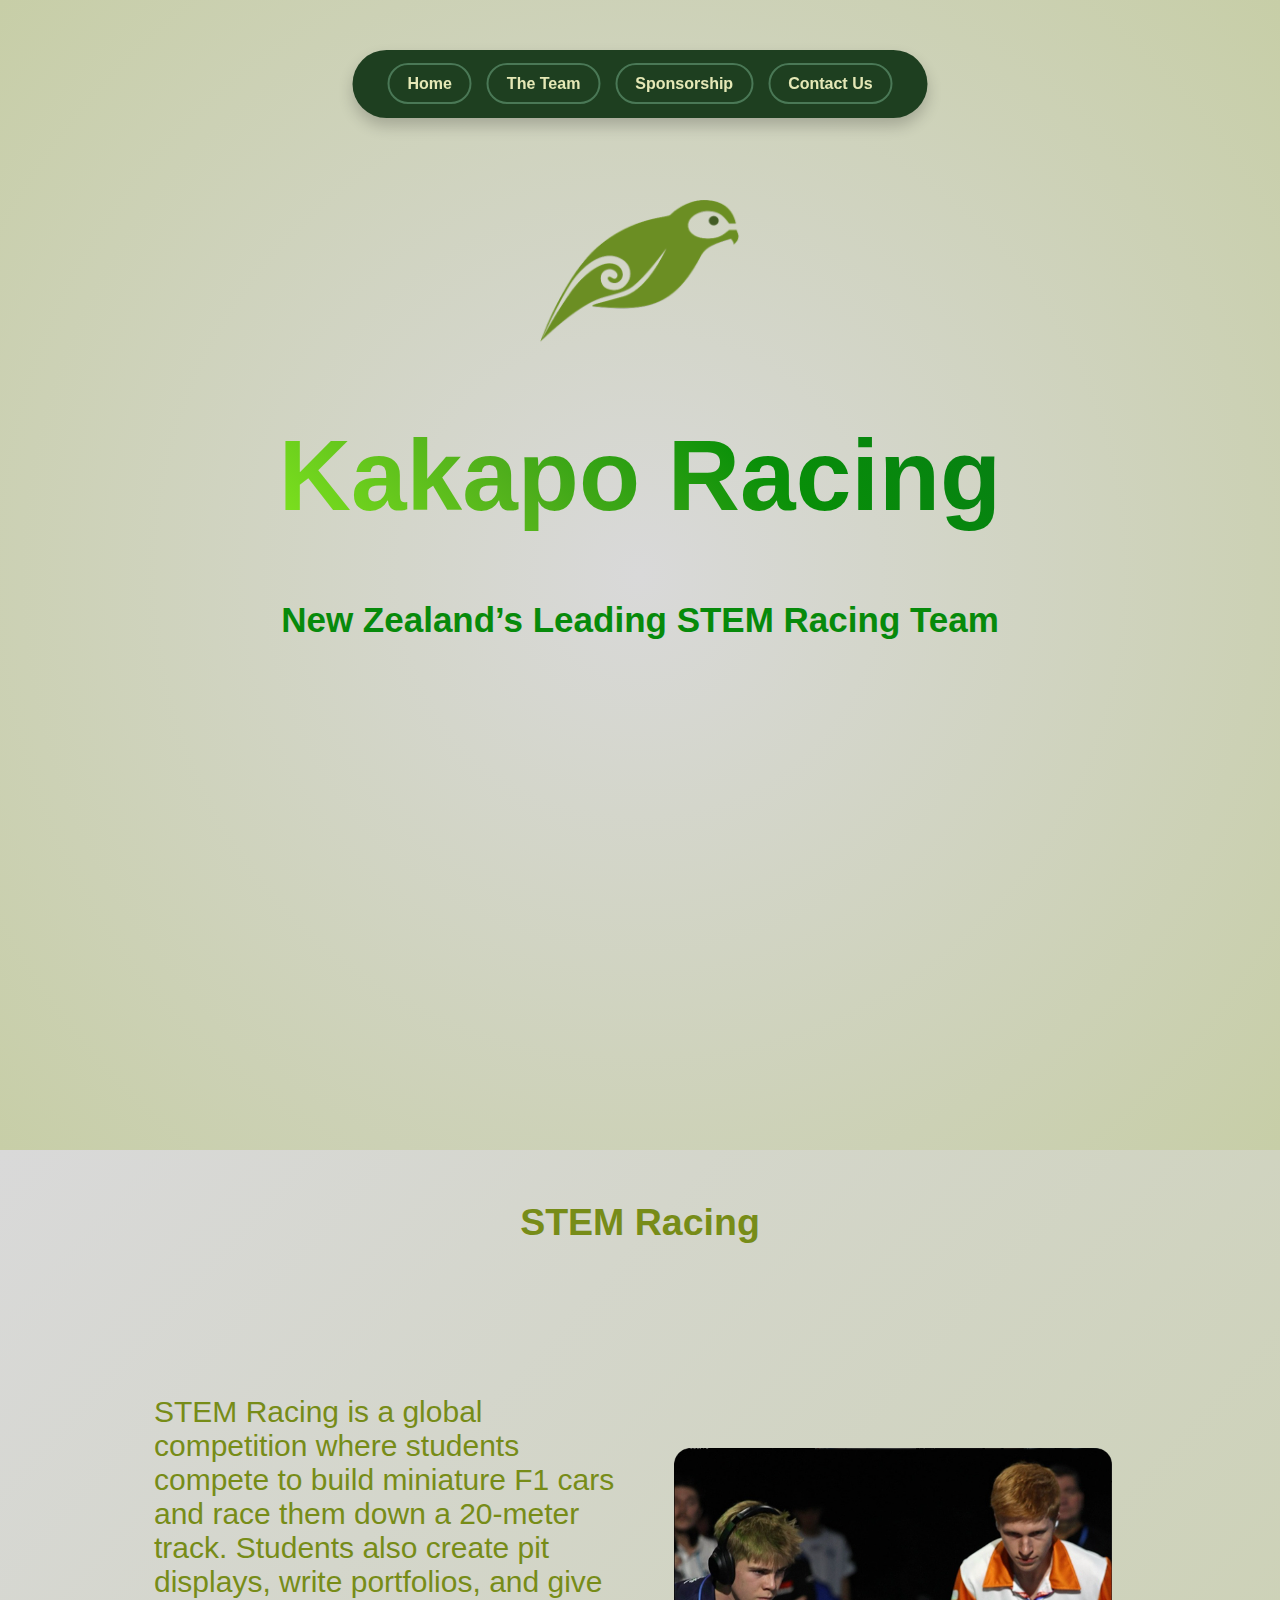
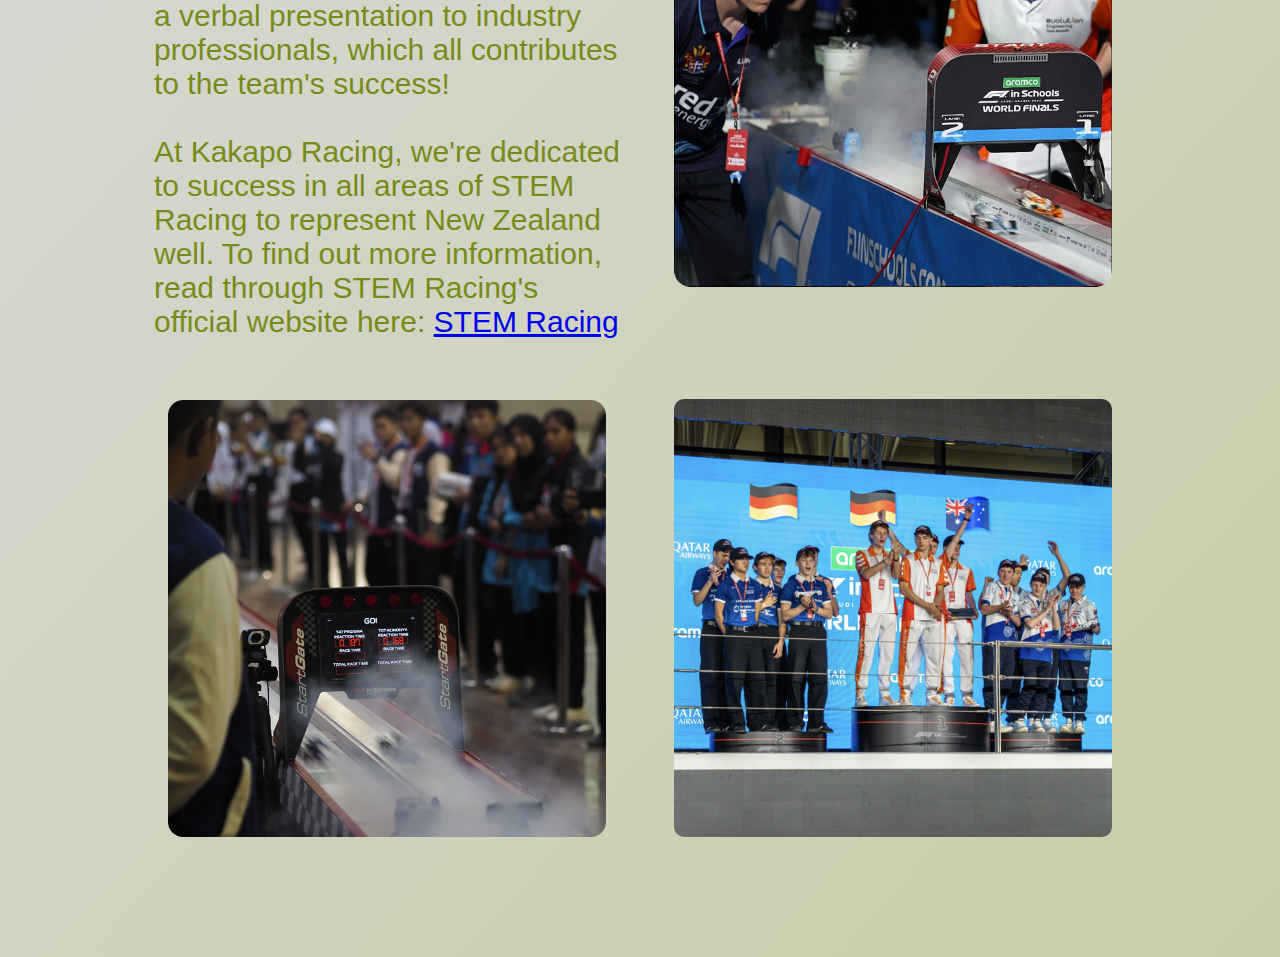
<file: index.html>
<!DOCTYPE html>
<html lang="en">
<head>
    <meta charset="UTF-8">
    <meta name="viewport" content="width=device-width, initial-scale=1.0">
    <title>Kakapo Racing</title>

    <link rel="stylesheet" href="styles.css">
    <link rel="icon" type="image/x-icon" href="assets/ScalableKakapo.png">
</head>
<body>
    <nav class="navbar">
        <input type="checkbox" id="logo-click" class="logo-checkbox">
        <label for="logo-click" class="logo-label">
        <ul>
            <li><a href="index.html">Home</a></li>
            <li><a href="ourteam.html">The Team</a></li>
            <li><a href="sponsorships.html">Sponsorship</a></li>
            <li><a href="contact.html">Contact Us</a></li>
        </ul>
    </nav>

    <script>
        window.addEventListener('scroll', function() {
    const navbar = document.querySelector('.navbar');
    if (window.scrollY > 50) {
        navbar.classList.add('hidden');
    } else {
        navbar.classList.remove('hidden');
    }
});

    </script>
    
    
    

    <header class="hero">
        <img class="logo2" src="assets/ScalableKakapo.png" alt="logo">
        <h1 class="gradient-text">Kakapo Racing</h1>
        <p>New Zealand’s Leading STEM Racing Team</p>
    </header>
  
    <section id="stem" class="section">
        <h2 class="stemtitle">STEM Racing</h2>
    
        <div class="image-gallery">
            <p class="stem">STEM Racing is a global competition where students compete to build miniature F1 cars 
                and race them down a 20-meter track. Students also create pit displays, write portfolios, and give 
                a verbal presentation to industry professionals, which all contributes to the team's success! <br><br>
                At Kakapo Racing, we're dedicated to success in all areas of STEM Racing to represent New Zealand well. 
                To find out more information, read through STEM Racing's official website here: 
                <a href="https://www.stemracing.com/" target="_blank">STEM Racing</a>

            </p>
            <img src="assets/Track.png" alt="STEM Racing">
            <img src="assets/TimingGate.png" alt="STEM Racing">
            <img src="assets/pic3.png" alt="STEM Racing">
        </div>
    </section>
    
</body>
</html>
</file>
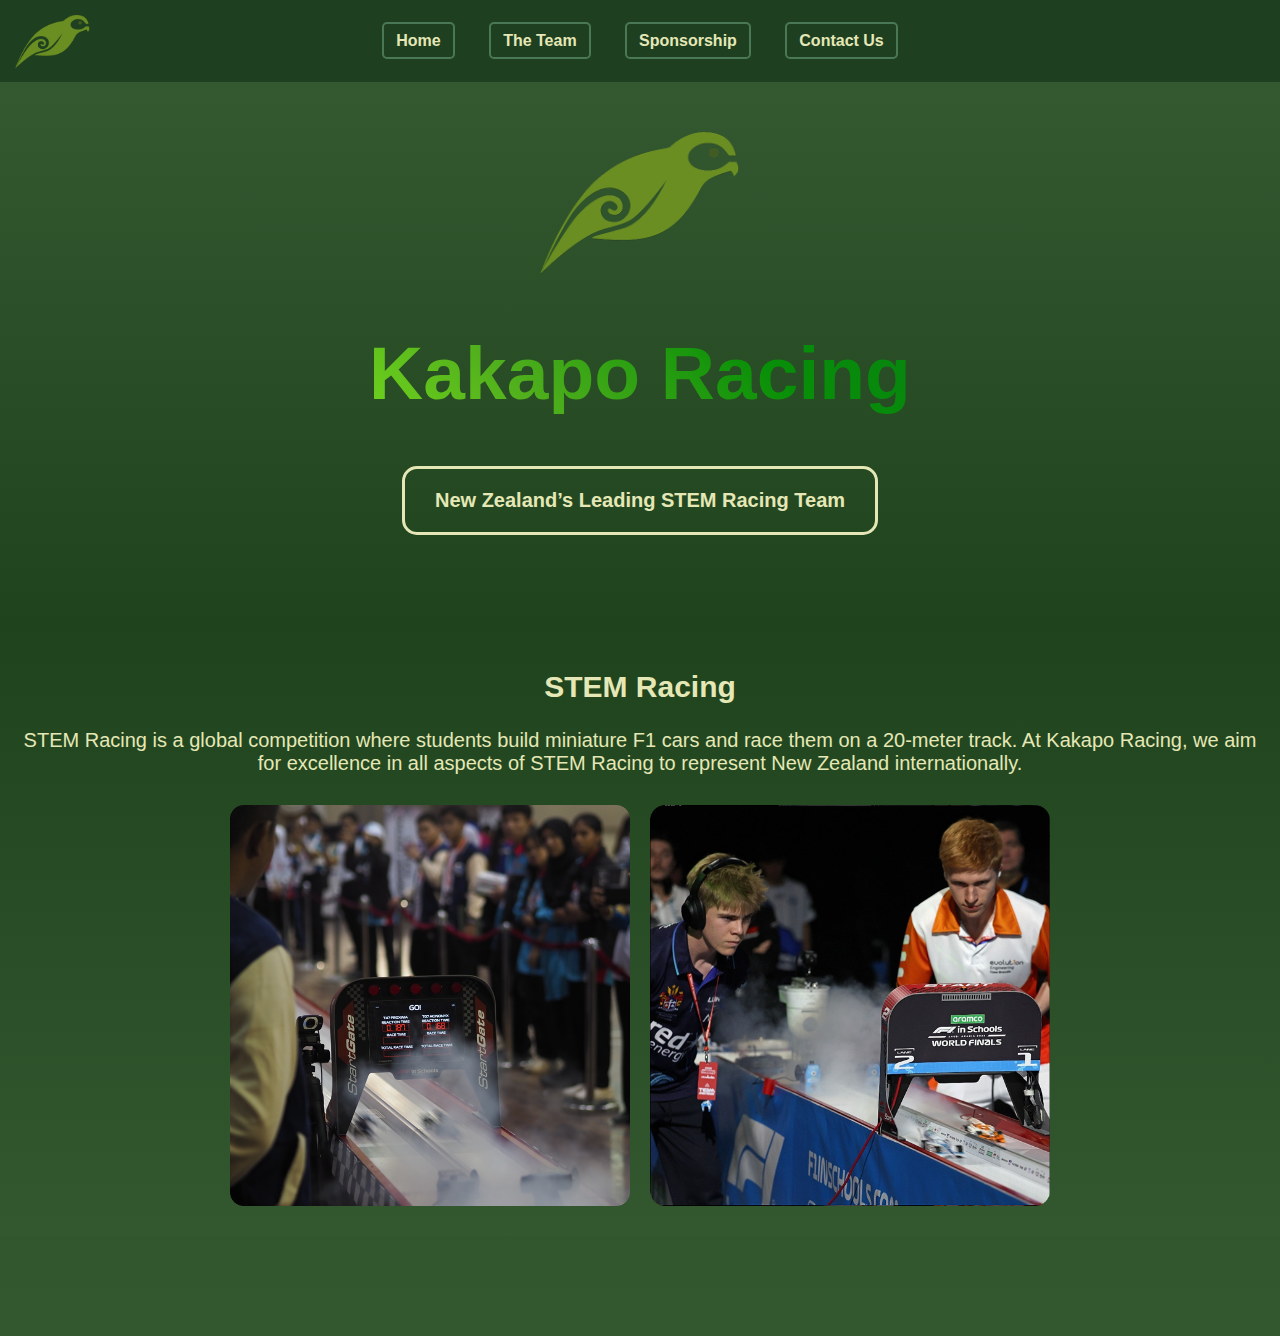
<file: Kakapo Racing/index.html>
<!DOCTYPE html>
<html lang="en">
<head>
    <meta charset="UTF-8">
    <meta name="viewport" content="width=device-width, initial-scale=1.0">
    <title>Kakapo Racing</title>
    <link rel="stylesheet" href="styles.css">
    <link rel="icon" type="image/x-icon" href="/assets/ScalableKakapo.png">
</head>
<body>
    <nav class="navbar">
        <input type="checkbox" id="logo-click" class="logo-checkbox">
        <label for="logo-click" class="logo-label">
        <img class="logo" src="/assets/ScalableKakapo.png" alt="logo">
        <ul>
            <li><a href="index.html">Home</a></li>
            <li><a href="ourteam.html">The Team</a></li>
            <li><a href="sponsorships.html">Sponsorship</a></li>
            <li><a href="contact.html">Contact Us</a></li>
        </ul>
    </nav>

    <header class="hero">
        <img class="logo2" src="/assets/ScalableKakapo.png" alt="logo">
        <h1 class="gradient-text">Kakapo Racing</h1>
        <p>New Zealand’s Leading STEM Racing Team</p>
    </header>
  
    <section id="stem" class="section">
        <h2>STEM Racing</h2>
        <p class="stem" >STEM Racing is a global competition where students build miniature F1 cars and race them on a 20-meter track.
           At Kakapo Racing, we aim for excellence in all aspects of STEM Racing to represent New Zealand internationally.</p>
        <div class="image-gallery">
            <img src="/assets/TimingGate.png" alt="STEM Racing">
            <img src="/assets/Track.png" alt="STEM Racing">
        </div>
    </section>
</body>
</html>
</file>
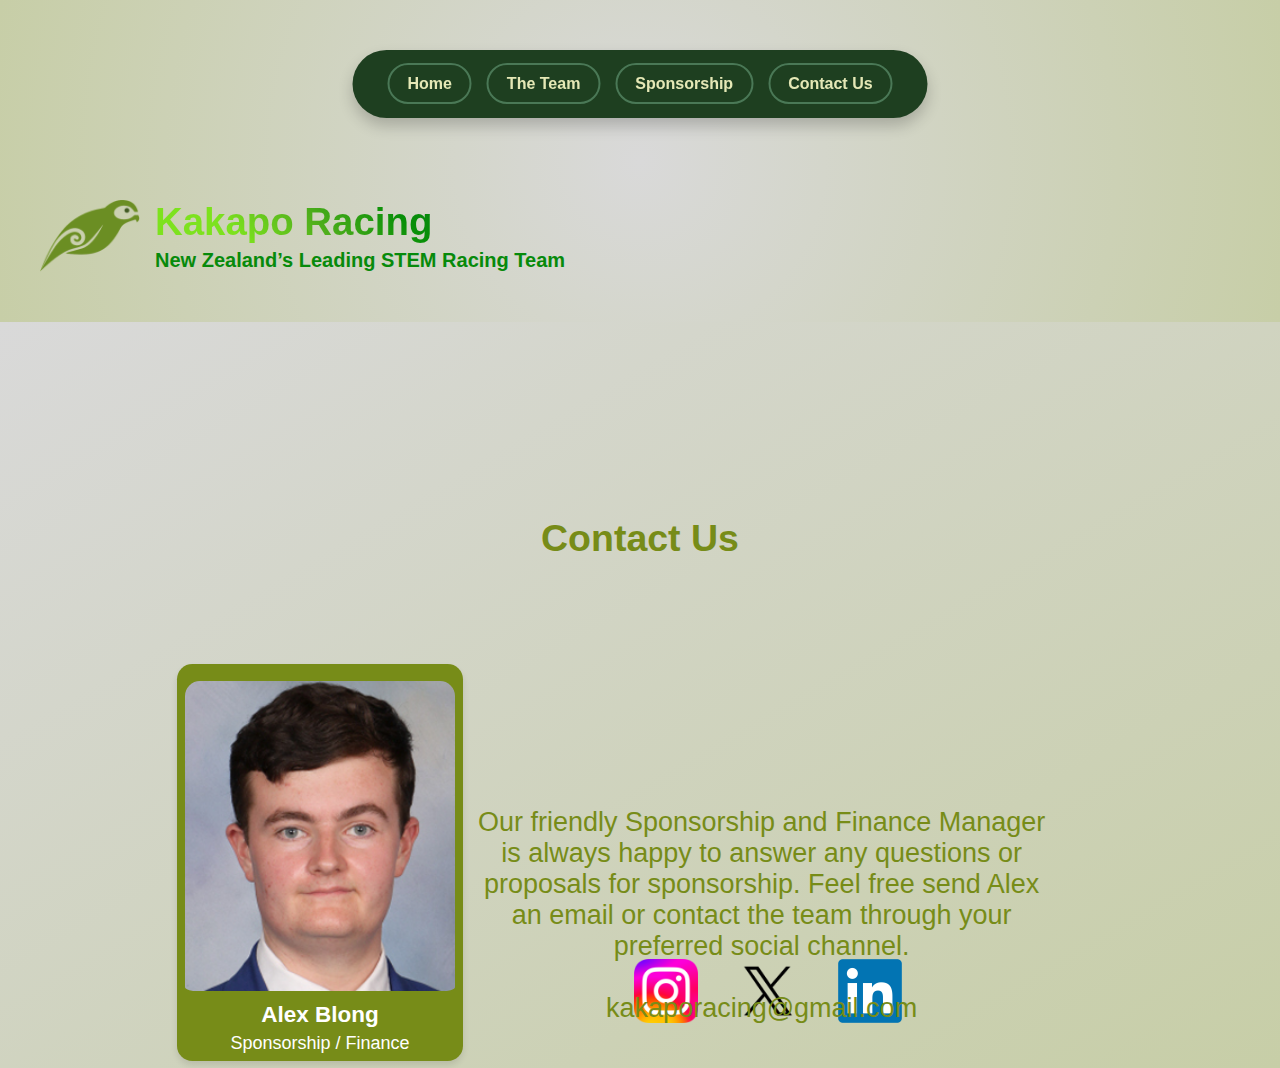
<file: contact.html>
<!DOCTYPE html>
<html lang="en">
<head>
    <meta charset="UTF-8">
    <meta name="viewport" content="width=device-width, initial-scale=1.0">
    <title>Kakapo Racing - Contact Us</title>
    <link rel="stylesheet" href="styles.css">
    <link rel="icon" type="image/x-icon" href="assets/ScalableKakapo.png">
</head>
<body>
    <nav class="navbar">
        <input type="checkbox" id="logo-click" class="logo-checkbox">
        <label for="logo-click" class="logo-label">
        <ul>
            <li><a href="index.html">Home</a></li>
            <li><a href="ourteam.html">The Team</a></li>
            <li><a href="sponsorships.html">Sponsorship</a></li>
            <li><a href="contact.html">Contact Us</a></li>
        </ul>
    </nav>

    <script>
        window.addEventListener('scroll', function() {
    const navbar = document.querySelector('.navbar');
    if (window.scrollY > 50) {
        navbar.classList.add('hidden');
    } else {
        navbar.classList.remove('hidden');
    }
});

    </script>
<header class="hero2">
    <img class="logo3" src="assets/ScalableKakapo.png" alt="logo">
    <div class="hero-text2">
        <h1 class="gradient-text2">Kakapo Racing</h1>
        <p>New Zealand’s Leading STEM Racing Team</p>
    </div>
</header>
  



    <section id="stemc" class="section">
        <h2 class="stemcontact">Contact Us</h2>
        <p class="contact-about">Our friendly Sponsorship and Finance
            Manager is always happy to answer any
            questions or proposals for sponsorship.
            Feel free send Alex an email or contact
            the team through your preferred social
            channel. <br> <br>kakaporacing@gmail.com</p>


            <div class="card-wrapper">
        <div class="contactcard">
            <img src="assets/team-photos/alex.png" alt="Alex Blong">
            <h3>Alex Blong</h3>
            <p>Sponsorship / Finance</p>
        </div>
            </div>

            <div class="social-grid">
        <a href="https://www.instagram.com/kakapo_racing/?utm_source=ig_web_button_share_sheet" target="_blank">
            <img class="instagram" src="assets/instagram.png" alt="Instagram" >
        </a>


        <a href="https://x.com/Kakapo_Racing" target="_blank">
            <img class="instagram" src="assets/x.png" alt="x" >
        </a>    


        <a href="https://www.linkedin.com/company/kakapo-racing/?viewAsMember=true" target="_blank">
            <img class="linkedin" src="assets/linkedIn.png" alt="linkedin" >
        </a>   
        

    </div>


    </section>
</body>
</html>
</file>
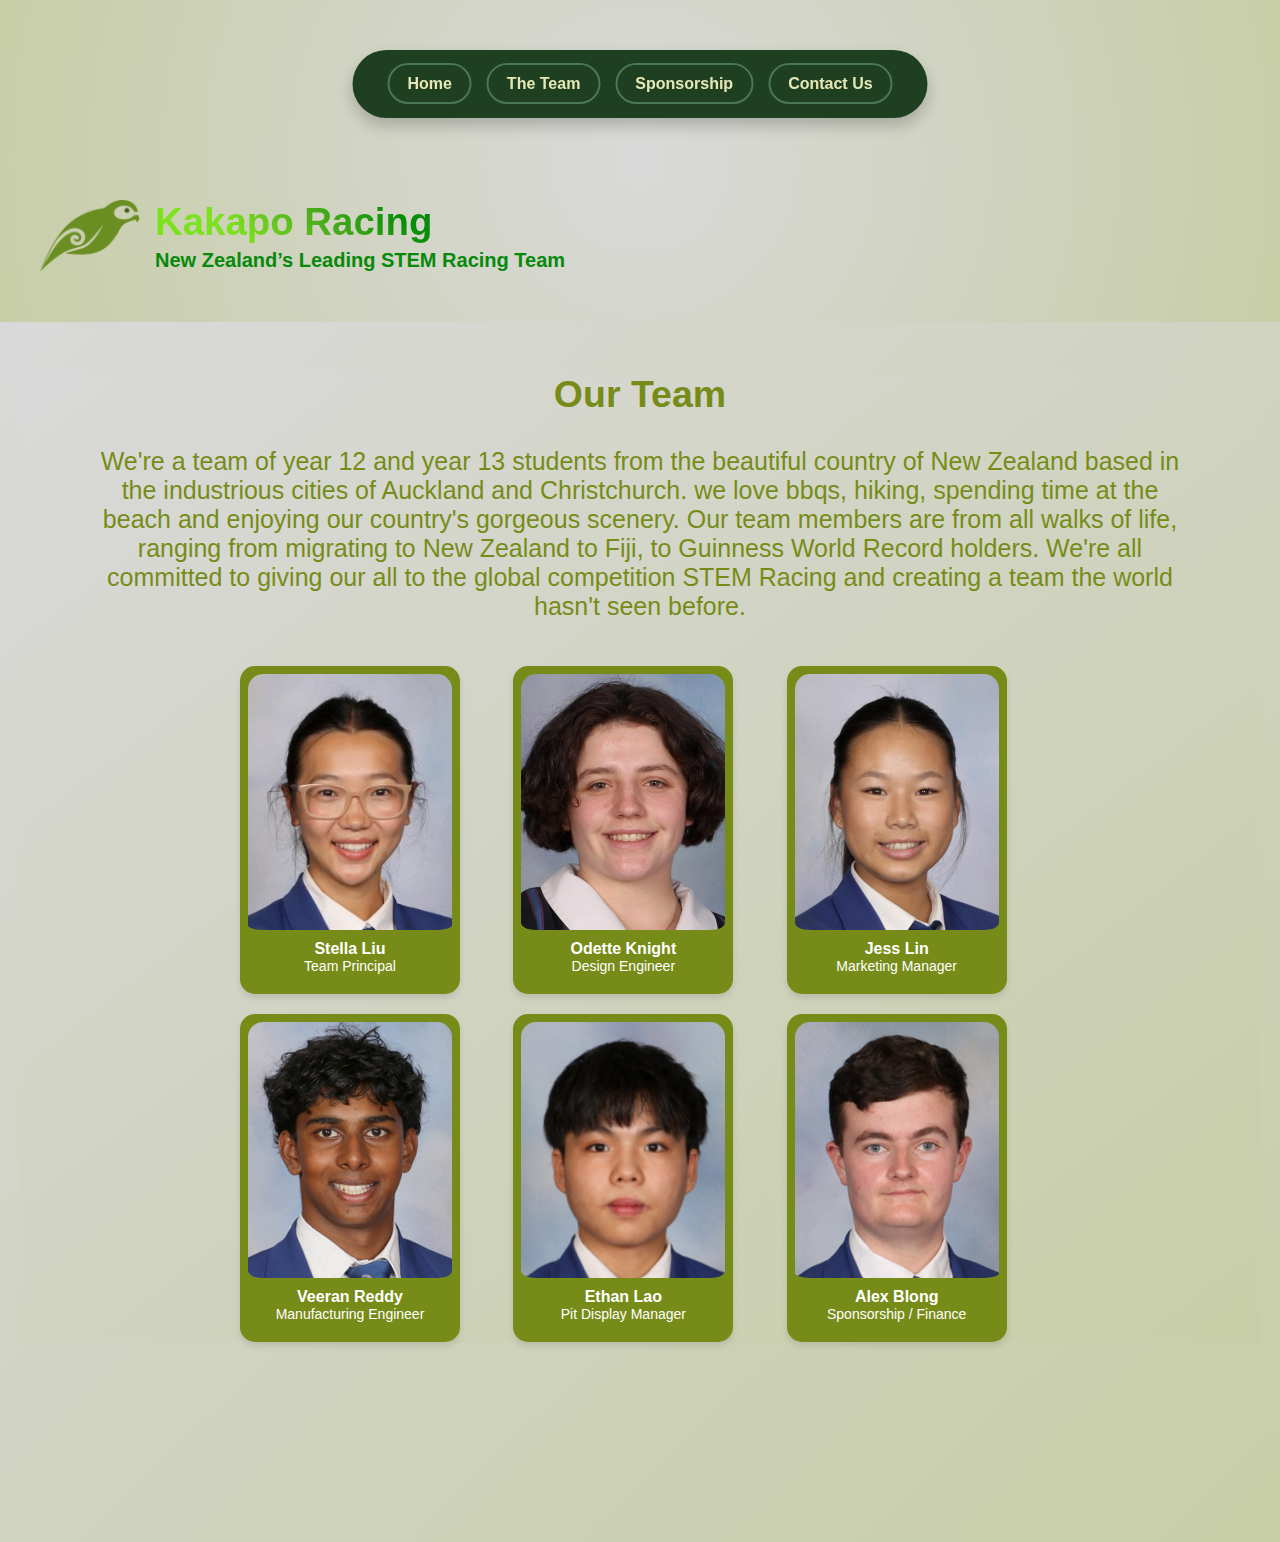
<file: ourteam.html>
<!DOCTYPE html>
<html lang="en">
<head>
    <meta charset="UTF-8">
    <meta name="viewport" content="width=device-width, initial-scale=1.0">
    <title>Kakapo Racing - The Team</title>
    <link rel="stylesheet" href="styles.css">
    <link rel="icon" type="image/x-icon" href="assets/ScalableKakapo.png">
</head>
<body>
    <nav class="navbar">
        <input type="checkbox" id="logo-click" class="logo-checkbox">
        <label for="logo-click" class="logo-label">
        <ul>
            <li><a href="index.html">Home</a></li>
            <li><a href="ourteam.html">The Team</a></li>
            <li><a href="sponsorships.html">Sponsorship</a></li>
            <li><a href="contact.html">Contact Us</a></li>
        </ul>
    </nav>
    <script>
        window.addEventListener('scroll', function() {
    const navbar = document.querySelector('.navbar');
    if (window.scrollY > 50) {
        navbar.classList.add('hidden');
    } else {
        navbar.classList.remove('hidden');
    }
});

    </script>
<header class="hero2">
    <img class="logo3" src="assets/ScalableKakapo.png" alt="logo">
    <div class="hero-text2">
        <h1 class="gradient-text2">Kakapo Racing</h1>
        <p>New Zealand’s Leading STEM Racing Team</p>
    </div>
</header>

    <section id="team" class="section">
        <section id="team" class="sectiont">
        <h2 class="ourteamtitle">Our Team</h2>
        <p class="ourteam">We're a team of year 12 and year 13 students from the beautiful country
            of New Zealand based in the industrious cities of Auckland and
            Christchurch. we love bbqs, hiking, spending time at the beach and
            enjoying our country's gorgeous scenery. Our team members are from
            all walks of life, ranging from migrating to New Zealand to Fiji, to
            Guinness World Record holders. We're all committed to giving our all to
            the global competition STEM Racing and creating a team the world
            hasn't seen before.</p>
        <div class="team-grid">

            <div class="team-member">
                <img src="assets/team-photos/stella.jpeg" alt="Stella Liu">
                <h3>Stella Liu</h3>
                <p>Team Principal</p>
            </div>
            <div class="team-member">
                <img src="assets/team-photos/Odette.png" alt="TBA">
                <h3>Odette Knight</h3>
                <p>Design Engineer</p>
            </div>

            <div class="team-member">
                <img src="assets/team-photos/jess.png" alt="Jess Lin">
                <h3>Jess Lin</h3>
                <p>Marketing Manager</p>
            </div>
            <div class="team-member">
                <img src="assets/team-photos/veeran.png" alt="Veeran">
                <h3>Veeran Reddy</h3>
                <p>Manufacturing Engineer</p>
            </div>
            <div class="team-member">
                <img src="assets/team-photos/ethan.png" alt="Ethan Lao">
                <h3>Ethan Lao</h3>
                <p>Pit Display Manager</p>
            </div>
            <div class="team-member">
                <img src="assets/team-photos/alex.png" alt="Alex Blong">
                <h3>Alex Blong</h3>
                <p>Sponsorship / Finance</p>
            </div>
        </div>
    </div>

</body>
<footer></footer>
</html>
</file>
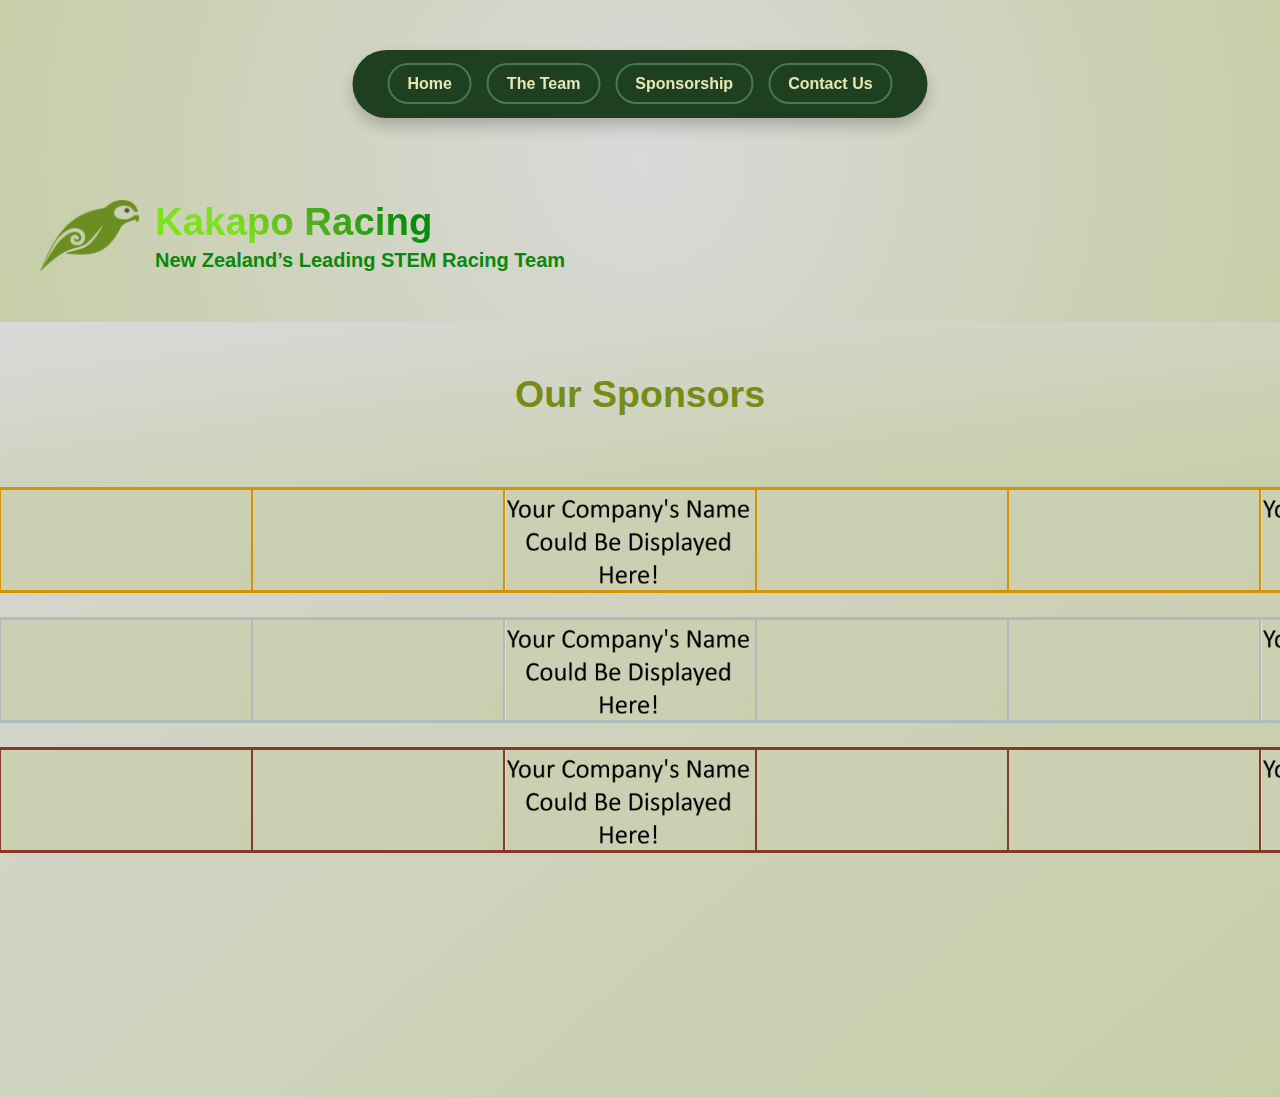
<file: sponsorships.html>
<!DOCTYPE html>
<html lang="en">
<head>
    <meta charset="UTF-8">
    <meta name="viewport" content="width=device-width, initial-scale=1.0">
    <title>Kakapo Racing - Sponsorships</title>
    <link rel="stylesheet" href="styles.css">
    <link rel="icon" type="image/x-icon" href="assets/ScalableKakapo.png">
</head>
<body>
    <nav class="navbar">
        <input type="checkbox" id="logo-click" class="logo-checkbox">
        <label for="logo-click" class="logo-label">
        <ul>
            <li><a href="index.html">Home</a></li>
            <li><a href="ourteam.html">The Team</a></li>
            <li><a href="sponsorships.html">Sponsorship</a></li>
            <li><a href="contact.html">Contact Us</a></li>
        </ul>
    </nav>
    <script>
        window.addEventListener('scroll', function() {
    const navbar = document.querySelector('.navbar');
    if (window.scrollY > 50) {
        navbar.classList.add('hidden');
    } else {
        navbar.classList.remove('hidden');
    }
});

    </script>

<header class="hero2">
    <img class="logo3" src="assets/ScalableKakapo.png" alt="logo">
    <div class="hero-text2">
        <h1 class="gradient-text2">Kakapo Racing</h1>
        <p>New Zealand’s Leading STEM Racing Team</p>
    </div>
</header>
  
    <section id="stems" class="section">
        <h2 class="stems"> Our Sponsors</h2>
    </section>


    <!DOCTYPE html>
    <html lang="en">
    <head>
        <meta charset="UTF-8">
        <meta name="viewport" content="width=device-width, initial-scale=1.0">
        <title>Logo Sliders</title>
        <style>
            :root {
                --animationSpeed: 40s;
            }
    
            @keyframes scroll-right {
                0% { transform: translateX(0); }
                100% { transform: translateX(calc(-250px * 7)); }
            }
    
            @keyframes scroll-left {
                0% { transform: translateX(calc(-250px * 7)); }
                100% { transform: translateX(0); }
            }
    
            .slider {
                height: 100px;
                margin: auto;
                overflow: hidden;
                position: relative;
                width: auto;
            }
    
            .slider .slide-track {
                display: flex;
                width: calc(250px * 14);
            }
    
            .slider .slide1 {
                height: 100px;
                width: 250px;
            }


            .slider .slide2 {
                height: 100px;
                width: 250px;
            }
    
            .slider .slide3 {
                height: 100px;
                width: 250px;
            }

            .slider-right .slide-track {
                animation: scroll-right var(--animationSpeed) linear infinite;
            }

            .slider-righta .slide-track {
                animation: scroll-right var(--animationSpeed) linear infinite;
            }
    .slider-righta{

        padding-bottom: 250px;
    }


.slider-left {
    padding-bottom: 30px;
}

.slider-right {

    padding-bottom: 30px;
}


            .slider-left .slide-track {
                animation: scroll-left var(--animationSpeed) linear infinite;
            }
          
          
            .slider:hover .slide-track {
                animation-play-state: paused;
            }
          .slide1 {
            border-top: 3px solid #DA9100;
            border-bottom: 3px solid #DA9100;
            border-left: 1.5px solid #DA9100;
            border-right: 1.5px solid #DA9100;
          }
          




          .slide2 {
            border-top: 3px solid #B0BBC0;
            border-bottom: 3px solid #B0BBC0;
            border-left: 1.5px solid #B0BBC0;
            border-right: 1.5px solid #B0BBC0;
          }


          .slide3 {
            border-top: 3px solid #893727;
            border-bottom: 3px solid #893727;
            border-left: 1.5px solid #893727;
            border-right: 1.5px solid #893727;
          }
        </style>
    </head>
    <body>
    
     
        <div class="slider slider-right">
            <div class="slide-track">
                <div class="slide1"><img src="assets/placeholder.png" height="100" width="250" alt="" /></div>
                <div class="slide1"><img src="assets/placeholder.png" height="100" width="250" alt="" /></div>
                <div class="slide1"><img src="assets/companyname.png" height="100" width="250" alt="" /></div>
                <div class="slide1"><img src="assets/placeholder.png" height="100" width="250" alt="" /></div>
                <div class="slide1"><img src="assets/placeholder.png" height="100" width="250" alt="" /></div>
                <div class="slide1"><img src="assets/companyname.png" height="100" width="250" alt="" /></div>
                <div class="slide1"><img src="assets/placeholder.png" height="100" width="250" alt="" /></div>
                <!-- dupe for smooth looping -->
                <div class="slide1"><img src="assets/placeholder.png" height="100" width="250" alt="" /></div>
                <div class="slide1"><img src="assets/placeholder.png" height="100" width="250" alt="" /></div>
                <div class="slide1"><img src="assets/companyname.png" height="100" width="250" alt="" /></div>
                <div class="slide1"><img src="assets/placeholder.png" height="100" width="250" alt="" /></div>
                <div class="slide1"><img src="assets/placeholder.png" height="100" width="250" alt="" /></div>
                <div class="slide1"><img src="assets/companyname.png" height="100" width="250" alt="" /></div>
                <div class="slide1"><img src="assets/placeholder.png" height="100" width="250" alt="" /></div>
            </div>
        </div>
    

        <div class="slider slider-left">
            <div class="slide-track">
                <div class="slide2"><img src="assets/placeholder.png" height="100" width="250" alt="" /></div>
                <div class="slide2"><img src="assets/placeholder.png" height="100" width="250" alt="" /></div>
                <div class="slide2"><img src="assets/companyname.png" height="100" width="250" alt="" /></div>
                <div class="slide2"><img src="assets/placeholder.png" height="100" width="250" alt="" /></div>
                <div class="slide2"><img src="assets/placeholder.png" height="100" width="250" alt="" /></div>
                <div class="slide2"><img src="assets/companyname.png" height="100" width="250" alt="" /></div>
                <div class="slide2"><img src="assets/placeholder.png" height="100" width="250" alt="" /></div>
                <!-- dupe forr smooth looping -->
                <div class="slide2"><img src="assets/placeholder.png" height="100" width="250" alt="" /></div>
                <div class="slide2"><img src="assets/placeholder.png" height="100" width="250" alt="" /></div>
                <div class="slide2"><img src="assets/companyname.png" height="100" width="250" alt="" /></div>
                <div class="slide2"><img src="assets/placeholder.png" height="100" width="250" alt="" /></div>
                <div class="slide2"><img src="assets/placeholder.png" height="100" width="250" alt="" /></div>
                <div class="slide2"><img src="assets/companyname.png" height="100" width="250" alt="" /></div>
                <div class="slide2"><img src="assets/placeholder.png" height="100" width="250" alt="" /></div>
            </div>
        </div>
    

      <div class="slider slider-righta">
            <div class="slide-track">
                <div class="slide3"><img src="assets/placeholder.png" height="100" width="250" alt="" /></div>
                <div class="slide3"><img src="assets/placeholder.png" height="100" width="250" alt="" /></div>
                <div class="slide3"><img src="assets/companyname.png" height="100" width="250" alt="" /></div>
                <div class="slide3"><img src="assets/placeholder.png" height="100" width="250" alt="" /></div>
                <div class="slide3"><img src="assets/placeholder.png" height="100" width="250" alt="" /></div>
                <div class="slide3"><img src="assets/companyname.png" height="100" width="250" alt="" /></div>
                <div class="slide3"><img src="assets/placeholder.png" height="100" width="250" alt="" /></div>
                <!-- dupe for smooth looping -->
                <div class="slide3"><img src="assets/placeholder.png" height="100" width="250" alt="" /></div>
                <div class="slide3"><img src="assets/placeholder.png" height="100" width="250" alt="" /></div>
                <div class="slide3"><img src="assets/companyname.png" height="100" width="250" alt="" /></div>
                <div class="slide3"><img src="assets/placeholder.png" height="100" width="250" alt="" /></div>
                <div class="slide3"><img src="assets/placeholder.png" height="100" width="250" alt="" /></div>
                <div class="slide3"><img src="assets/companyname.png" height="100" width="250" alt="" /></div>
                <div class="slide3"><img src="assets/placeholder.png" height="100" width="250" alt="" /></div>
            </div>
        </div>
    
    </body>
    </html>
    




</body>
</html>
</file>
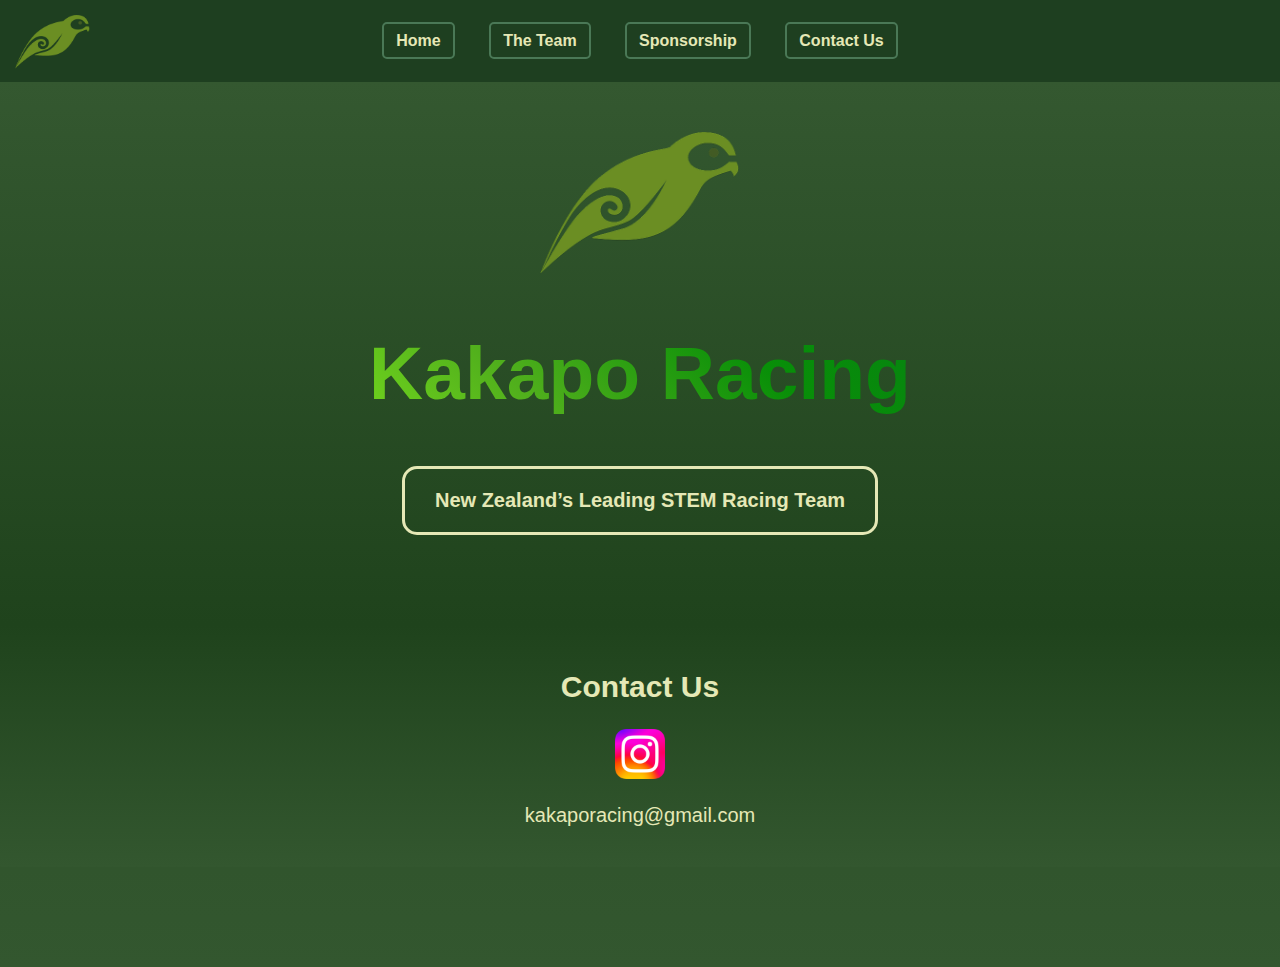
<file: Kakapo Racing/contact.html>
<!DOCTYPE html>
<html lang="en">
<head>
    <meta charset="UTF-8">
    <meta name="viewport" content="width=device-width, initial-scale=1.0">
    <title>Kakapo Racing</title>
    <link rel="stylesheet" href="styles.css">
    <link rel="icon" type="image/x-icon" href="/assets/ScalableKakapo.png">
</head>
<body>
    <nav class="navbar">
        <input type="checkbox" id="logo-click" class="logo-checkbox">
        <label for="logo-click" class="logo-label">
        <img class="logo" src="/assets/ScalableKakapo.png" alt="logo">
        <ul>
            <li><a href="index.html">Home</a></li>
            <li><a href="ourteam.html">The Team</a></li>
            <li><a href="sponsorships.html">Sponsorship</a></li>
            <li><a href="contact.html">Contact Us</a></li>
        </ul>
    </nav>

    <header class="hero">
        <img class="logo2" src="/assets/ScalableKakapo.png" alt="logo">
        <h1 class="gradient-text">Kakapo Racing</h1>
        <p>New Zealand’s Leading STEM Racing Team</p>
    </header>
  
    <section id="stem" class="section">
        <h2>Contact Us</h2>
      

        <a href="https://www.instagram.com/kakapo_racing/?utm_source=ig_web_button_share_sheet" target="_blank">
            <img class="instagram" src="/assets/instagram.png" alt="Instagram" style="width: 50px; height: 50px;">
        </a>
        
        <p class="stem">kakaporacing@gmail.com</p>

    </section>
</body>
</html>
</file>
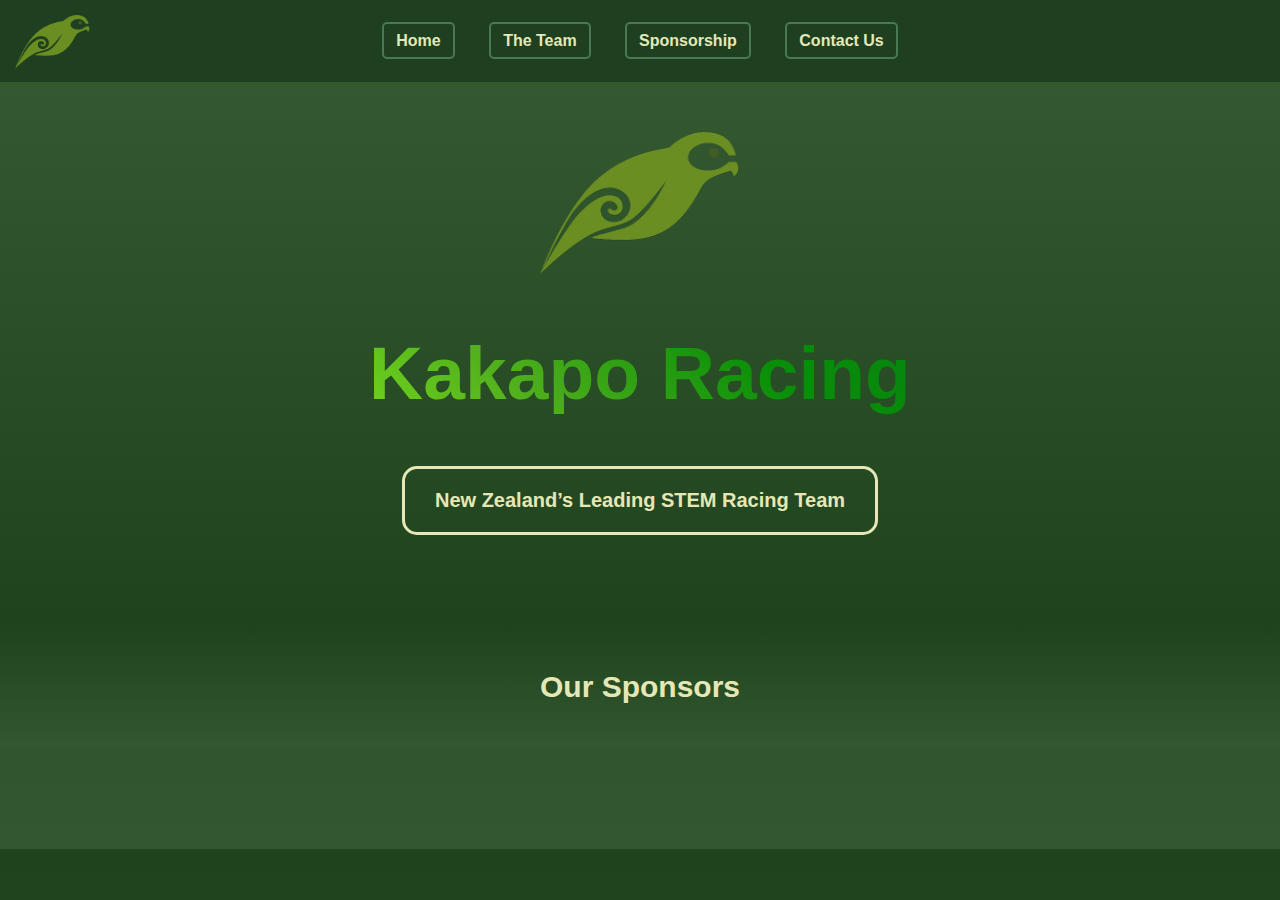
<file: Kakapo Racing/sponsorships.html>
<!DOCTYPE html>
<html lang="en">
<head>
    <meta charset="UTF-8">
    <meta name="viewport" content="width=device-width, initial-scale=1.0">
    <title>Kakapo Racing</title>
    <link rel="stylesheet" href="styles.css">
    <link rel="icon" type="image/x-icon" href="/assets/ScalableKakapo.png">
</head>
<body>
    <nav class="navbar">
        <input type="checkbox" id="logo-click" class="logo-checkbox">
        <label for="logo-click" class="logo-label">
        <img class="logo" src="/assets/ScalableKakapo.png" alt="logo">
        <ul>
            <li><a href="index.html">Home</a></li>
            <li><a href="ourteam.html">The Team</a></li>
            <li><a href="sponsorships.html">Sponsorship</a></li>
            <li><a href="contact.html">Contact Us</a></li>
        </ul>
    </nav>

    <header class="hero">
        <img class="logo2" src="/assets/ScalableKakapo.png" alt="logo">
        <h1 class="gradient-text">Kakapo Racing</h1>
        <p>New Zealand’s Leading STEM Racing Team</p>
    </header>
  
    <section id="stem" class="section">
        <h2>Our Sponsors</h2>
    </section>

</body>
</html>
</file>
<file: styles.css>
body::-webkit-scrollbar {
    display: none; 
}


body {
    font-family: 'Poppins', sans-serif;
    margin: 0;
    padding: 0;
    background-color: #CFD7C7;
    color: #078a0b;
}

.navbar {
    background-color: #1E3F20;
    padding: 15px 25px; 
    text-align: center;
    position: fixed;
    top: 50px;
    left: 50%;
    transform: translateX(-50%);
    width: min(90%, 525px);
    border-radius: 40px; 
    box-shadow: 0px 8px 15px rgba(0, 0, 0, 0.2);
    display: flex;
    align-items: center;
    justify-content: center; 
    z-index: 1000;
    transition: transform 0.3s ease-in-out, opacity 0.5s ease-out;
    padding-bottom: 25px;
    padding-top: 25px;
}

.navbar ul {
    list-style: none;
    padding: 0;
    margin: 0;
    display: flex;
    gap: 15px;
    
}

.navbar li {
    margin: 0;

}

.navbar a {
    color: #E5E8B6;
    text-decoration: none;
    font-weight: bold;
    padding: 10px 18px;
    background: #1E3F20;
    border-radius: 25px;
    border: 2px solid #4A7856;
    transition: background 0.3s ease-in-out, transform 0.2s;
}

.navbar a:hover {
    background: #4A7856;
    color: #CFD7C7;
    transform: scale(1.05);
}

@media screen and (max-width: 768px) {
    .navbar {
        width: auto; 
        min-width: 200px; 
        max-width: 90%; 
        padding: 10px 20px; 
    }

    .navbar ul {
        flex-direction: column; 
        gap: 10px;
        align-items: center; 
        padding: 0;
        width: 100%; 
    }

    .navbar a {
        display: block;
        font-size: 14px;
        padding: 10px 15px; 
        width: auto; 
        border-radius: 25px; 
    }
}
.navbar.hidden {
    opacity: 0;
    pointer-events: none; 
    transition: opacity 0.5s ease-out;
}




.hero {
    text-align: center;
    padding: 50px 20px;
    background-color: #345830;
    color: #078a0b;
    font-family: 'Poppins', sans-serif;
    animation: fadeIn 1.5s ease-in-out;
    font-size: 35px;
    font-weight: 700;
    padding-top: 200px;
}
.hero p {
    display: inline-block; 
    padding: 20px 30px;
    position: relative;
    top: -55px;
}

.stemtitle {
    padding-bottom: 80px;
    color: #778c18; 
}

.section {
    padding: 20px;
    text-align: center;
    font-size: 25px;
}

.image-gallery {
    display: grid;
    grid-template-columns: repeat(2, 1fr);
    grid-template-rows: repeat(2, auto);
    gap: 20px;
    justify-content: center;
    justify-items: center;
    align-items: center;
    max-width: 80%;
    margin: 0 auto;
    padding-bottom: 100px;
}

.stem {
    grid-column: 1 / 2;
    grid-row: 1 / 2;
    text-align: left;
    font-size: 30px;
    padding: 10px;
    color: #778c18; 
}

.image-gallery img {
    width: 90%;
    height: auto;
    border-radius: 10px;
    transition: transform 0.3s ease-in-out;
}

.image-gallery img:hover {
    transform: scale(1.05);
}

@media screen and (max-width: 768px) { 
    .section {
        padding: 20px;
        text-align: center;
        font-size: 20px;
    
    }
    
    .stem  {
        margin-left: auto;
        max-width: %;
        align-items: center;
        text-align: center;
    
    }
    
    .image-gallery {
        display: flex;
        flex-wrap: wrap;
        justify-content: center;
        text-align: center;
    }
    
    .image-gallery img {
        width: 15rem;
        height: auto;
        margin: 10px;
        border-radius: 10px;
        transition: transform 0.3s ease-in-out;
    }
    
    .image-gallery img:hover {
        transform: scale(1.05);
    }

}


.team-grid {
    display: grid;
    grid-template-columns: repeat(auto-fit, minmax(200px, 1fr)); 
    gap: 20px;
    justify-content: center;
    max-width: 800px; 
    margin: auto;
    text-align: center;
    align-items: center;
}

.team-member {
    background: #778c18;
    padding-top: 8px;
    border-radius: 15px;
    box-shadow: 0px 4px 6px rgba(0, 0, 0, 0.1);
    transition: transform 0.3s;
    color: white;
    width: 220px;
    height: 320px;
    display: flex;
    flex-direction: column;
    align-items: center;
    overflow: hidden;
}

.team-member:hover {
    transform: scale(1.05);
}

.team-member img {
    width: calc(100% - 16px); 
    height: 80%;
    object-fit: cover;
    border-radius: 15px; 
    padding-bottom: 10px;
}

.team-member .info {
    background: white;
    color: black;
    width: 100%;
    text-align: center;
    border-radius: 0 0 10px 10px; 
}

.team-member h3 {
    font-size: 16px;
    font-weight: bold;
    margin: 0;
}

.team-member p {
    font-size: 14px;
    margin: 0;
}


@media (max-width: 768px) {
    .team-grid {
        grid-template-columns: repeat(2, 1fr); 
        justify-content: center;
        align-items: center;
        padding-left: 10vh;
        padding-right: 8vh;
    }
}

@media (max-width: 480px) {
    .team-grid {
        grid-template-columns: repeat(1, 1fr); 
        justify-content: center;
        align-items: center;
        padding-left: 8vh;
        padding-right: 8vh;
    }
}

/* team member TO BE ANNOUNCED (with diff colour backgorund)*/


.team-membertba {
    background: #425b24;
    padding-top: 8px;
    border-radius: 15px;
    box-shadow: 0px 4px 6px rgba(0, 0, 0, 0.1);
    transition: transform 0.3s;
    color: white;
    width: 220px;
    height: 320px;
    display: flex;
    flex-direction: column;
    align-items: center;
    overflow: hidden;
}

.team-membertba:hover {
    transform: scale(1.05);
}

.team-membertba img {
    width: calc(100% - 16px); 
    height: 80%;
    object-fit: cover;
    border-radius: 15px; 
    padding-bottom: 10px;
}

.team-membertba .info {
    background: white;
    color: black;
    width: 100%;
    text-align: center;
    border-radius: 0 0 10px 10px; 
}

.team-membertba h3 {
    font-size: 16px;
    font-weight: bold;
    margin: 0;
}

.team-membertba p {
    font-size: 14px;
    margin: 0;
}




.button {
    display: inline-block;
    padding: 10px 20px;
    font-size: 18px;
    font-weight: bold;
    color: #E5E8B6;
    background: linear-gradient(145deg, #4A7856, #1E3F20);
    border: 3px solid #345830;
    border-radius: 8px;
    text-decoration: none;
    transition: all 0.3s ease-in-out;
}
.button:hover {
    background: linear-gradient(145deg, #1E3F20, #4A7856);
    color: #CFD7C7;
    transform: scale(1.05);
    size-adjust: 50px;
}



.logo {
    width: 75px; 
    height: auto; 
    position: absolute; 
    top: 0;
    left: 0;
    margin: 15px;
    transition: transform 1s ease-in-out;
}

.logo-checkbox {
    display: none;
}


.logo-checkbox:checked + .logo-label .logo {
    animation: spin 1s ease-in-out;
}



@keyframes spin {
    0% {
        transform: rotate(0deg);
    }
    100% {
        transform: rotate(360deg);
    }
}



.logo2 {
    width: 200px; 
    height: auto; 

}



.gradient-text {
    font-size: 100px; 
    background: linear-gradient(45deg, #7de21e 20%, #50af1c 40%, #088f08 60%, #046e1f 100%);
 -webkit-background-clip: text; 
    color: transparent;
}



.hero {
    background: radial-gradient(circle, #D9D9D9 0%, #C7CEA7 100%);
    height: 100vh;
}

body, html, section {
    background: linear-gradient(to bottom right, #D9D9D9 0%, #C7CEA7 100%);
}


body {

}



.stems {

    padding-bottom: 20px;
    color: #778c18; 
}


.hero2 {
    display: flex;
    align-items: center; 
    gap: 15px; 
    padding: 120px 40px 50px; 
    background: radial-gradient(circle, #D9D9D9 0%, #C7CEA7 100%);
    color: #078a0b;
    font-family: 'Poppins', sans-serif;
    animation: fadeIn 1.5s ease-in-out;
    font-size: 15px;
    font-weight: 700;
    text-align: left; 
    padding-top: 200px;
}

.logo3 {
    width: 100px; 
    height: auto; 
}

.hero-text2 {
    display: flex;
    flex-direction: column;
    gap: 5px; 
}

.hero2 h1, .hero2 p {
    margin: 0;
}

.hero2 p {
    font-size: 20px;
}

.gradient-text2 {
    font-size: 3vw; 
    background: linear-gradient(45deg, #7de21e 20%, #50af1c 40%, #088f08 60%, #046e1f 100%);
    -webkit-background-clip: text; 
    color: transparent;
}


@media screen and (max-width: 768px) {
    .hero2 {
        flex-direction: column; 
        align-items: flex-start; 
    }

    .logo3 {
        width: 80px; 
    }

    .gradient-text2 {
        font-size: 30px;
    }

    .hero2 p {
        font-size: 18px;
    }


}


.sectiont {

    margin-bottom: 20vh;
}

.ourteam {

    color: #778c18;
    padding-left: 80px;
    padding-right: 80px;
    padding-bottom: 20px;

}

@media (max-width: 768px) {
    .ourteam {
        padding-left: 20px;
        padding-right: 20px;
        padding-bottom: 20px;
    }


    .gradient-text {
        font-size: 5rem;
    }

}

.ourteamtitle {
    color: #778c18;   
}




@media (max-width: 768px) {
    .hero {
        padding-top: 300px;
    }

    .hero2 {
        padding-top: 300px;
    }
}














.stemc {

    padding-bottom: 350px;
    color: #778c18; 
}

.stemcontact {
    color: #778c18; 
    position: relative;
    top: 16vh;
}

.contact-about {
position: relative;
    color: #778c18;
    top: 40vh; 
    align-content: center;
    margin-left: 35vw;
    margin-right: 16vw;
    font-size: 3vh;
}


@media (max-width: 768px) {

    .contact-about {
        position: relative;
            color: #778c18;
            top: 20vh; 
            align-content: center;
            margin-left: 0vw;
            margin-right: 0vw;
            padding-bottom: 10vh;
        }
        
}


.contactcard {
    background: #778c18;
    padding-top: 1vh;
    border-radius: 1.70vh;
    box-shadow: 0px 4px 6px rgba(0, 0, 0, 0.1);
    transition: transform 0.3s;
    color: white;
    width: 31.82vh;
    height: 43.18vh;
    display: flex;
    flex-direction: column;
    align-items: center;
    overflow: hidden;
    align-items: center;
    justify-content: center;
    margin-left: -50vw; 
}


@media (max-width: 768px) {

    .contactcard {
        background: #778c18;
        padding-top: 1vh;
        border-radius: 1.70vh;
        box-shadow: 0px 4px 6px rgba(0, 0, 0, 0.1);
        transition: transform 0.3s;
        color: white;
        width: 31.82vh;
        height: 43.18vh;
        display: flex;
        flex-direction: column;
        align-items: center;
        overflow: hidden;
        align-items: center;
        justify-content: center;
        margin-left: -0vw; 
    
    }
}


.contactcard:hover {
    transform: scale(1.05);
}

.contactcard img {
    width: calc(100% - 16px); 
    height: 80%;
    object-fit: cover;
    border-radius: 15px; 
    padding-bottom: 1.14vh;
    position: relative;

}

.contactcard .info {
    background: white;
    color: black;
    width: 100%;
    text-align: center;
    border-radius: 0 0 10px 10px; 
}

.contactcard h3 {
    font-size: 2.5vh;
    font-weight: bold;
    margin: 0;
    margin-bottom: 0.57vh;
}

.contactcard p {
    font-size: 2vh;
    margin: 0;
}


.card-wrapper {
    height: 25vw;
    display: flex;
    justify-content: center;
    align-items: center;
    margin-top: 3vw;

}
@media (max-width: 768px) {


    .card-wrapper {
        height: 25vw;
        display: flex;
        justify-content: center;
        align-items: center;
padding-top: 70vw;
padding-bottom: 8vh;
    }
}


@media (max-width: 552px) and (min-width: 429px) {
    .card-wrapper {
        height: 25vw;
        display: flex;
        justify-content: center;
        align-items: center;
    padding-top: 40vw;
    }

}

@media (max-width: 448px) {
    .card-wrapper {
        height: 25vw;
        display: flex;
        justify-content: center;
        align-items: center;
    padding-top: 85vw;
    }


}

@media (max-width: 638px) and (min-width: 553px) {
    .card-wrapper {
        height: 25vw;
        display: flex;
        justify-content: center;
        align-items: center;
padding-top: 40vw;
    }

}

@media (max-width: 768px) and (min-width: 638px) {
    .card-wrapper {
        height: 25vw;
        display: flex;
        justify-content: center;
        align-items: center;
padding-top: 30vw;
    }

}


.instagram {
height: 5vw;
}

.x {
    height: 5vw;
}

.linkedin {
    height: 5vw;
}

.social-grid {
    display: flex;
    gap: 3vw; 
    justify-content: center; 
    align-items: center;
    margin-left: 20vw;
    padding-bottom: 2vw;
    margin-top: -5vw;

}


.social-grid a {
    margin: 0; 
    padding: 0;
}

.social-grid img {
    display: block; 
    margin: 0;
    padding: 0;
    height: 5vw;
}


@media (max-width: 449px) {
    .social-grid {
        display: flex;
    gap: 3vw; 
    justify-content: center; 
    align-items: center;
    margin-left: 0vw;
    padding-bottom: 10vw;
    margin-top: 0vw;
    padding-top: 50vw;
    }


    .social-grid img {
        display: block; 
        margin: 0;
        padding: 0;
        height: 15vw;
    }

}




@media (max-width: 552px) and (min-width: 449px) {
    .social-grid {
        display: flex;
    gap: 3vw; 
    justify-content: center; 
    align-items: center;
    margin-left: 0vw;
    padding-bottom: 10vw;
    margin-top: 0vw;
    padding-top: 30vw;
    }


    .social-grid img {
        display: block; 
        margin: 0;
        padding: 0;
        height: 10vw;
    }
}


@media (max-width: 638px) and (min-width: 553px) {
    .social-grid {
        display: flex;
    gap: 3vw; 
    justify-content: center; 
    align-items: center;
    margin-left: 0vw;
    padding-bottom: 10vw;
    margin-top: 0vw;
    padding-top: 20vw;
    }


    .social-grid img {
        display: block; 
        margin: 0;
        padding: 0;
        height: 10vw;
    }
}

@media (max-width: 768px) and (min-width: 638px) {
    .social-grid {
        display: flex;
    gap: 3vw; 
    justify-content: center; 
    align-items: center;
    margin-left: 0vw;
    padding-bottom: 10vw;
    margin-top: 0vw;
    padding-top: 15vw;
    }


    .social-grid img {
        display: block; 
        margin: 0;
        padding: 0;
        height: 8vw;
    }
}

@media (max-width: 900px) and (min-width: 769px) {
    .social-grid {
        display: flex;
    gap: 3vw; 
    justify-content: center; 
    align-items: center;
    margin-left: 0vw;
    padding-bottom: 10vw;
    margin-top: 0vw;
    padding-top: 10vw;
    }


    .social-grid img {
        display: block; 
        margin: 0;
        padding: 0;
        height: 5vw;
    }
}

@media (max-width: 1100px) and (min-width: 901px) {
    .social-grid {
        display: flex;
    gap: 3vw; 
    justify-content: center; 
    align-items: center;
    margin-left: 0vw;
    padding-bottom: 10vw;
    margin-top: 0vw;
    padding-top: 8vw;
    }


    .social-grid img {
        display: block; 
        margin: 0;
        padding: 0;
        height: 6vw;
    }
}


@media (max-width: 1100px) {
    .social-grid {
        display: flex;
    gap: 3vw; 
    justify-content: center; 
    align-items: center;
    margin-left: 0vw;
    padding-bottom: 10vw;
    margin-top: 0vw;
    padding-top: 25vw;
    }


    .social-grid img {
        display: block; 
        margin: 0;
        padding: 0;
        height: 10vw;
    }

}
@media (max-width: 1100px) {

    .contact-about {
        position: relative;
            color: #778c18;
            top: 10vh; 
            align-content: center;
            margin-left: 0vw;
            margin-right: 0vw;
            padding-bottom: 10vh;
        }
        
}



@media (max-width: 1100px) {

    .contactcard {
        background: #778c18;
        padding-top: 1vh;
        border-radius: 1.70vh;
        box-shadow: 0px 4px 6px rgba(0, 0, 0, 0.1);
        transition: transform 0.3s;
        color: white;
        width: 28.64vh;
        height: 38.86vh;
        display: flex;
        flex-direction: column;
        align-items: center;
        overflow: hidden;
        align-items: center;
        justify-content: center;
        margin-left: -0vw; 
    
    }
}
@media (max-width: 1100px) {
    .card-wrapper {
        height: 25vw;
        display: flex;
        justify-content: center;
        align-items: center;
    padding-top: 35vw;
    }


    .stemcontact {
        color: #778c18; 
        position: relative;
        top: 7vh;
    }

}
</file>
<file: Kakapo Racing/styles.css>
body::-webkit-scrollbar {
    display: none; 
}


body {
    font-family: 'Poppins', sans-serif;
    margin: 0;
    padding: 0;
    background-color: #CFD7C7;
    color: #E5E8B6;
}

.navbar {
    background-color: #1E3F20;
    padding: 1rem;
    text-align: center;
    
}
.navbar ul {
    list-style: none;
    padding: 0;
}
.navbar li {
    display: inline-block;
    margin: 0 15px;
}
.navbar a {
    color: #E5E8B6;
    text-decoration: none;
    font-weight: bold;
    padding: 8px 12px;
    border: 2px solid #4A7856;
    border-radius: 5px;
    transition: background 0.3s ease-in-out;
}
.navbar a:hover {
    background: #4A7856;
    color: #CFD7C7;
}

@media screen and (max-width: 768px) {
    .navbar ul {
        padding: 0;
        margin: 0;
    }

    .navbar li {
        display: block; 
        margin: 10px 0; 
        padding-bottom: 15px; 
    }

    
}

.hero {
    text-align: center;
    padding: 50px 20px;
    background-color: #345830;
    color: #E5E8B6;
    font-family: 'Poppins', sans-serif;
    animation: fadeIn 1.5s ease-in-out;
    font-size: 20px;
    font-weight: 700;
}
.hero p {
    display: inline-block; 
    padding: 20px 30px;
    border: 3px solid #E5E8B6; 
    border-radius: 15px; 
    position: relative;
    top: -20px;
}

.section {
    padding: 20px;
    text-align: center;
    font-size: 20px;

}

.stem  {
    margin-left: auto;
    margin-right: auto;
    max-width: %;


}



.team-grid {
    display: flex;
    flex-wrap: wrap;
    justify-content: center;
    gap: 20px;
}
.team-member {
    background: #1E3F20;
    padding: 15px;
    border-radius: 10px;
    box-shadow: 0px 4px 6px rgba(0, 0, 0, 0.1);
    transition: transform 0.3s;
}
.team-member:hover {
    transform: scale(1.05);
}
.team-member img {
    width: 100px;
    height: 100px;
    border-radius: 25%;
}


.image-gallery {
    display: flex;
    flex-wrap: wrap;
    justify-content: center;
    text-align: center; 
}
.image-gallery img {
    width: 100%;
    max-width: 400px;
    height: auto;
    margin: 10px;
    border-radius: 10px;
    transition: transform 0.3s ease-in-out; 
    
}

.image-gallery:hover img {
    transform: scale(1.05); 
}

.button {
    display: inline-block;
    padding: 10px 20px;
    font-size: 18px;
    font-weight: bold;
    color: #E5E8B6;
    background: linear-gradient(145deg, #4A7856, #1E3F20);
    border: 3px solid #345830;
    border-radius: 8px;
    text-decoration: none;
    transition: all 0.3s ease-in-out;
}
.button:hover {
    background: linear-gradient(145deg, #1E3F20, #4A7856);
    color: #CFD7C7;
    transform: scale(1.05);
    size-adjust: 50px;
}



.logo {
    width: 75px; 
    height: auto; 
    position: absolute; 
    top: 0;
    left: 0;
    margin: 15px;
    transition: transform 1s ease-in-out;
}

.logo-checkbox {
    display: none;
}


.logo-checkbox:checked + .logo-label .logo {
    animation: spin 1s ease-in-out;
}



@keyframes spin {
    0% {
        transform: rotate(0deg);
    }
    100% {
        transform: rotate(360deg);
    }
}



.logo2 {
    width: 200px; 
    height: auto; 

}



.gradient-text {
    font-size: 75px; 
    background: linear-gradient(45deg, #7de21e 20%, #50af1c 40%, #088f08 60%, #046e1f 100%);
 -webkit-background-clip: text; 
    color: transparent;
}



.hero {
    background: linear-gradient(to bottom, #345830 0%,  #1f431c 100%);
}
body, html, section  {
    background: linear-gradient(to bottom, #1f431c 0%,#33572f 100%);
}


body {

    padding-bottom: 100px;
}
</file>
